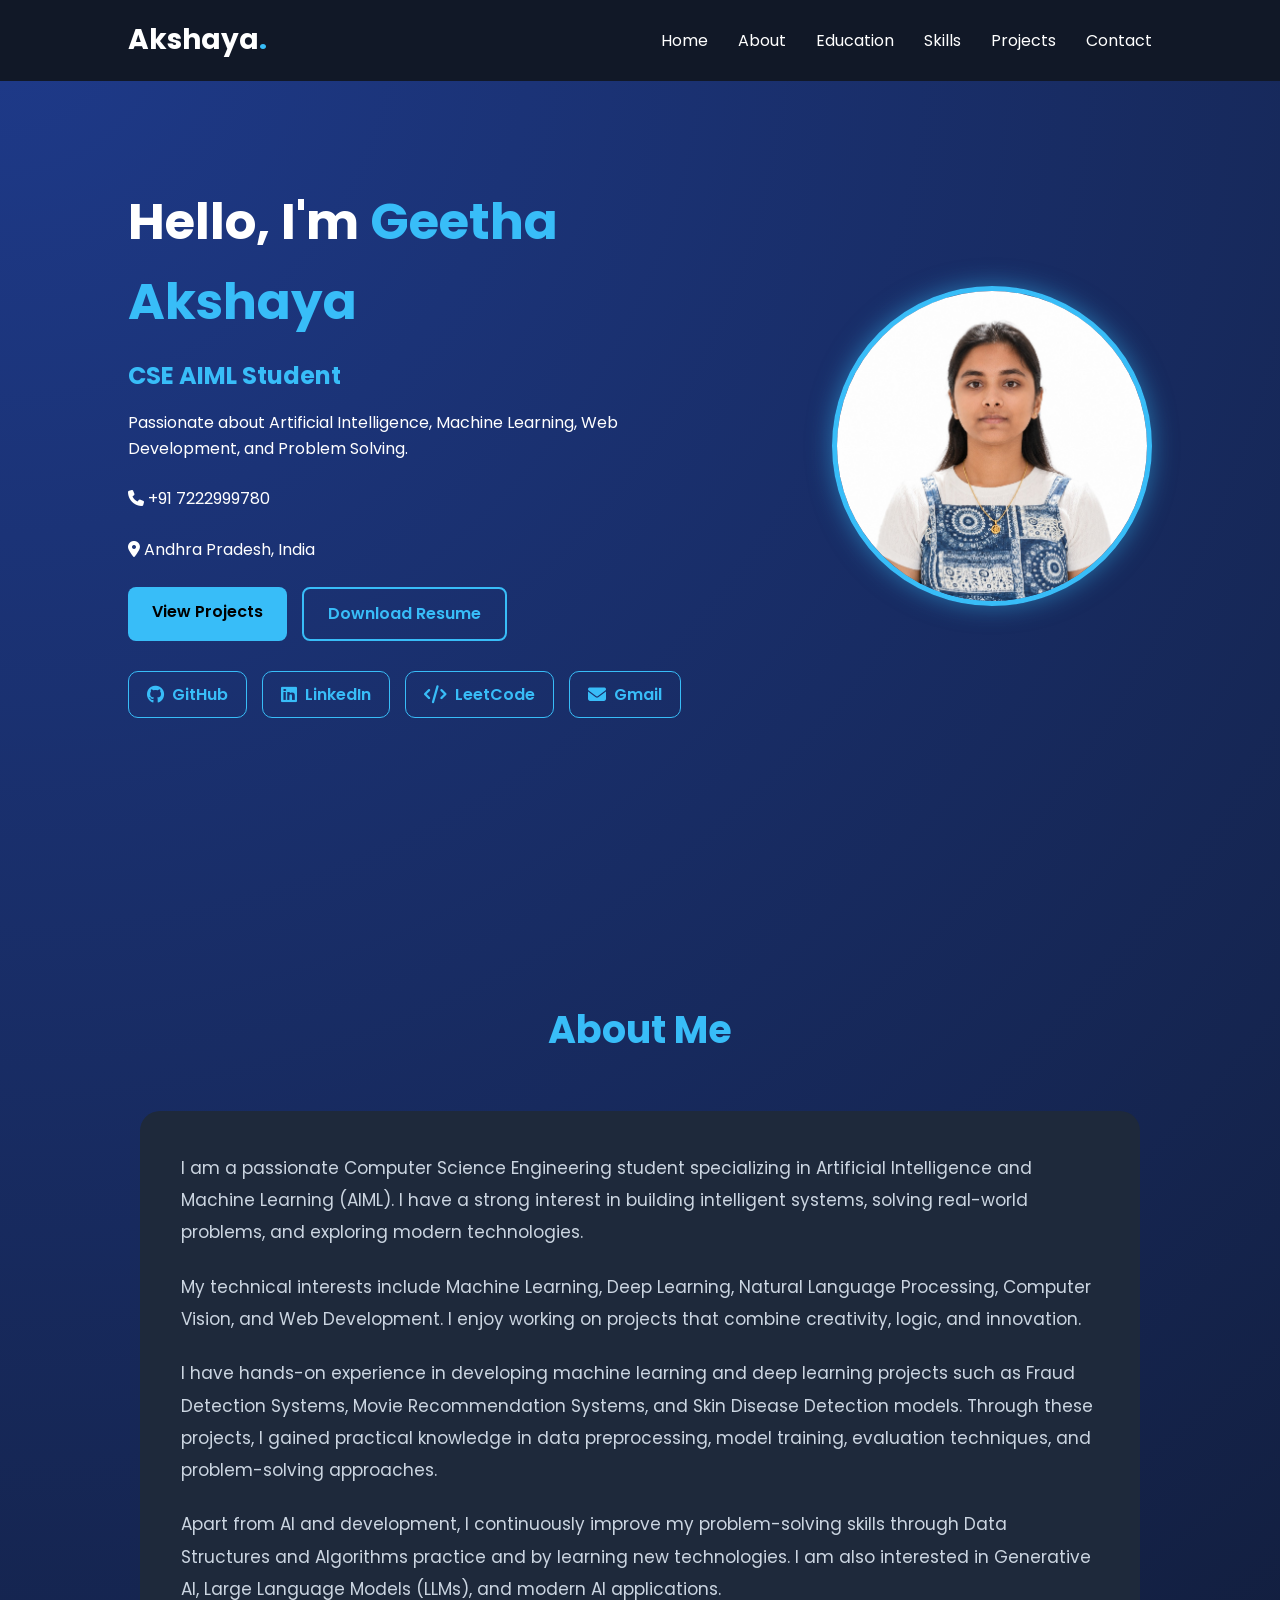
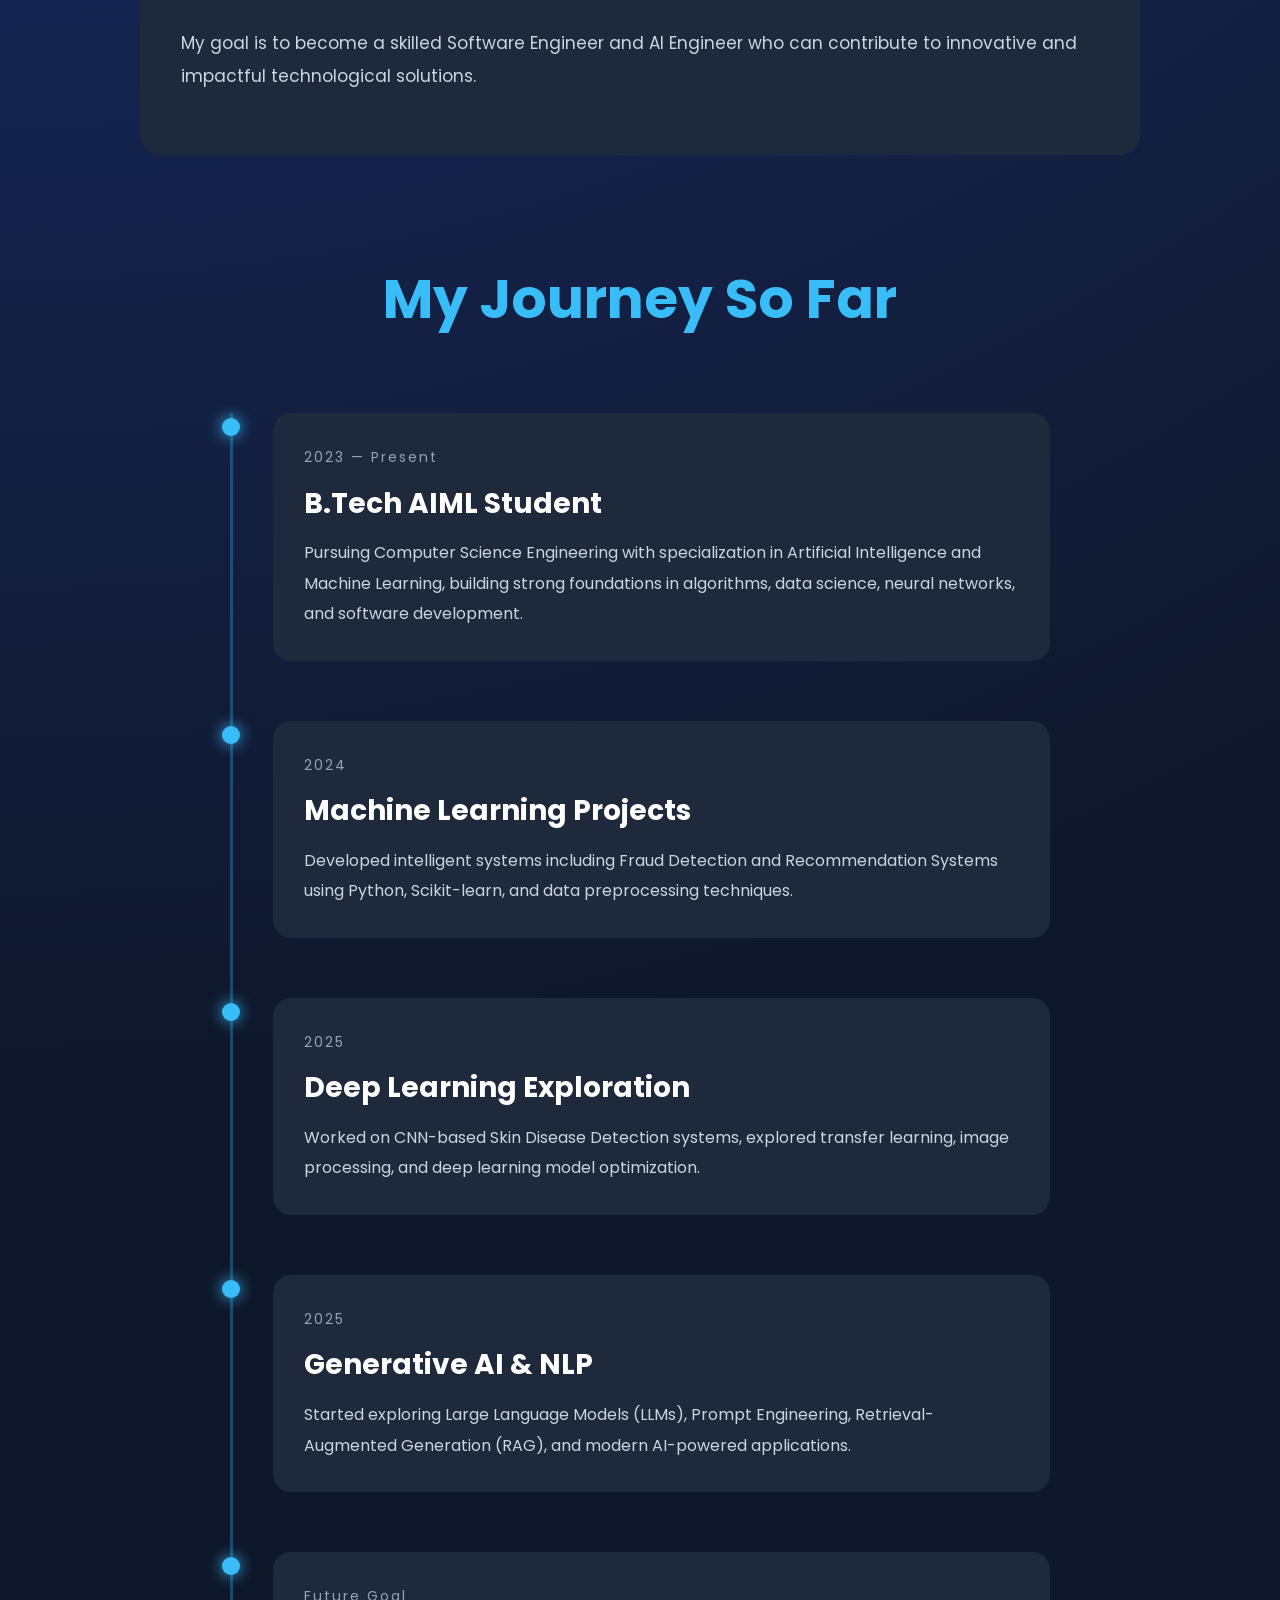
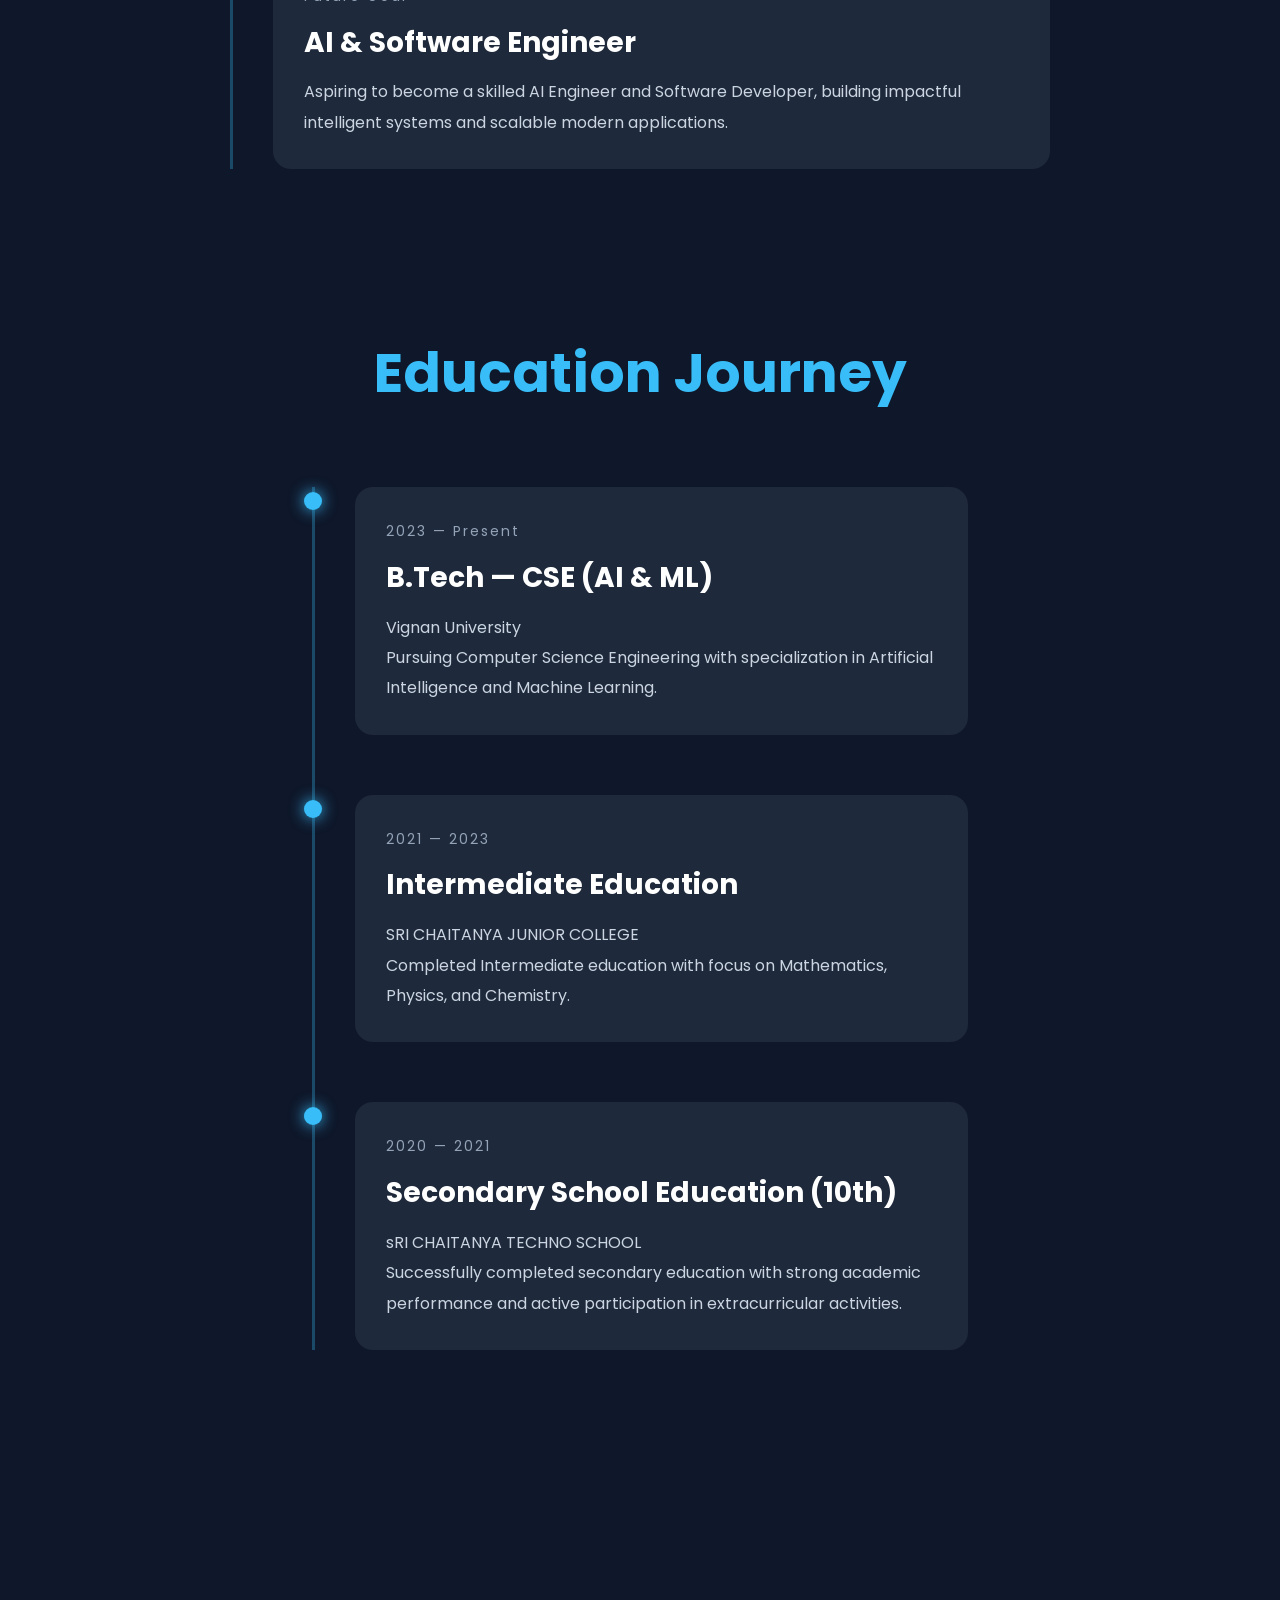
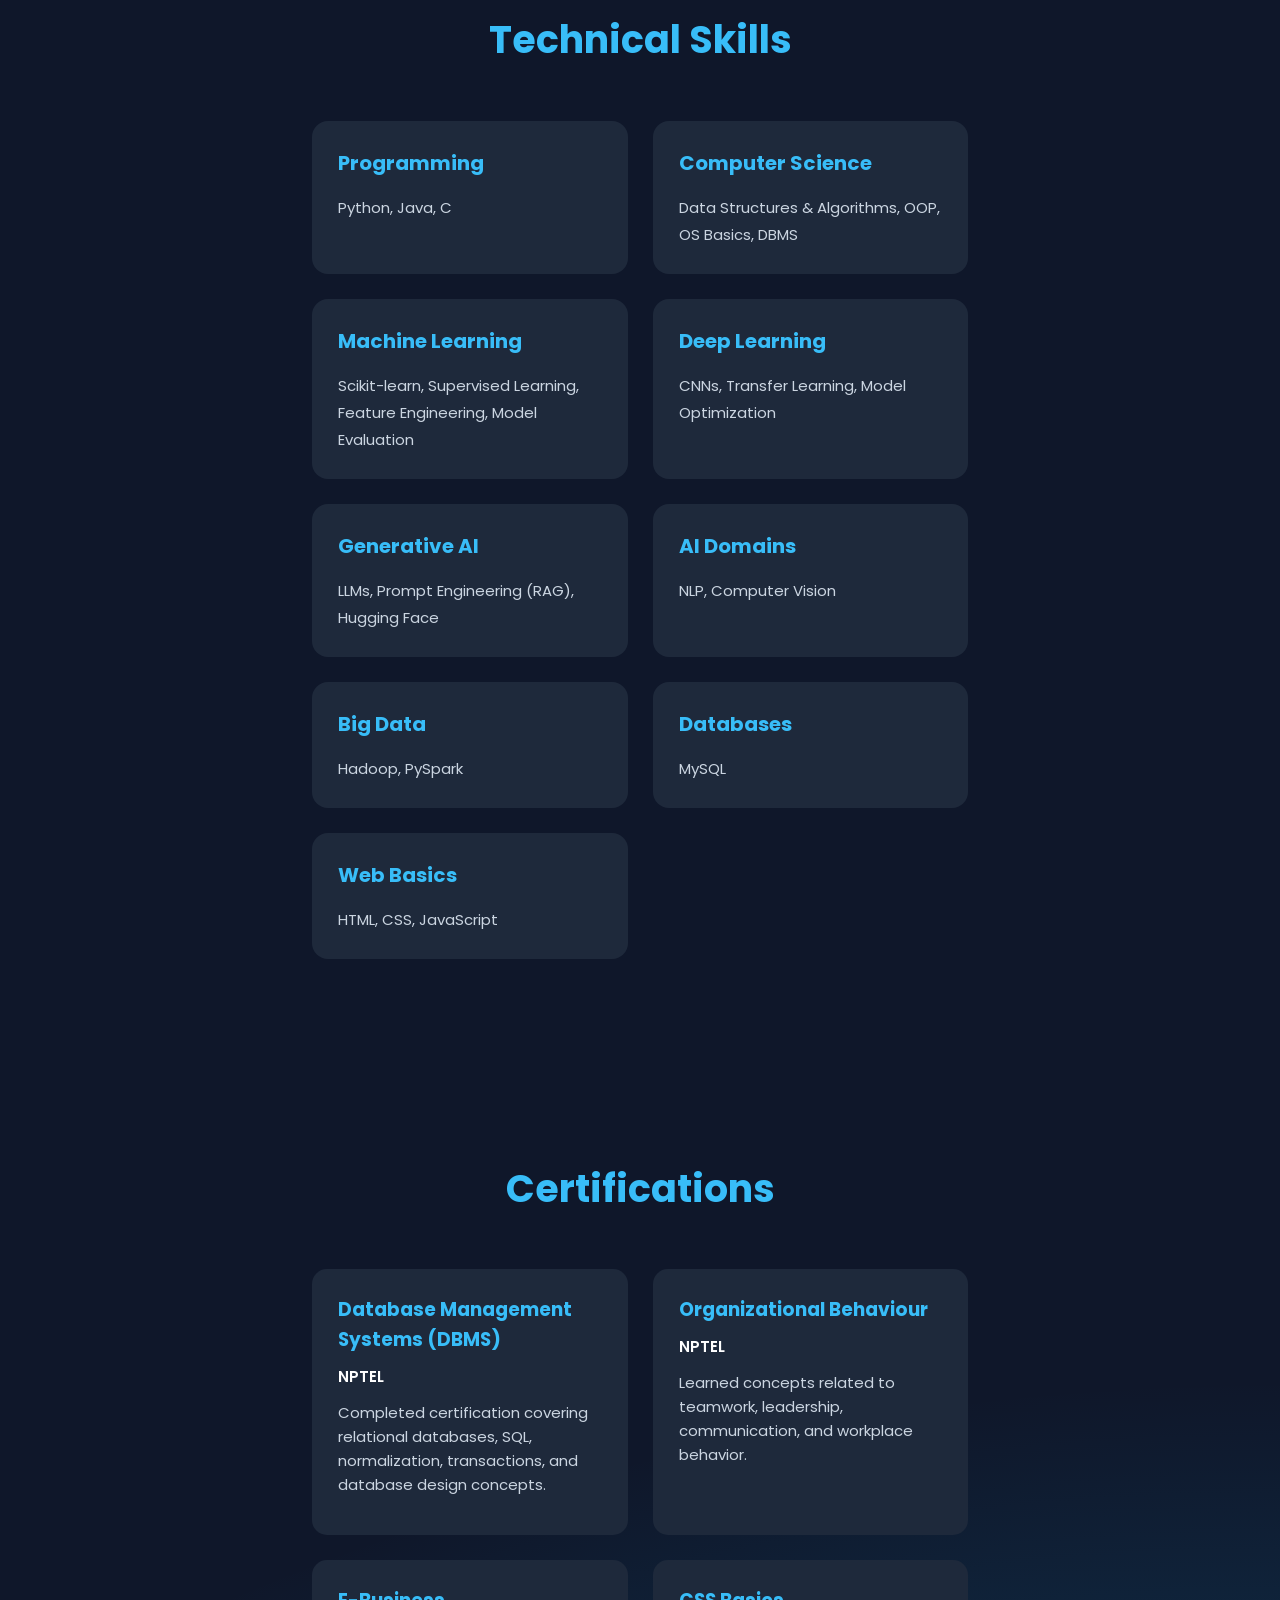
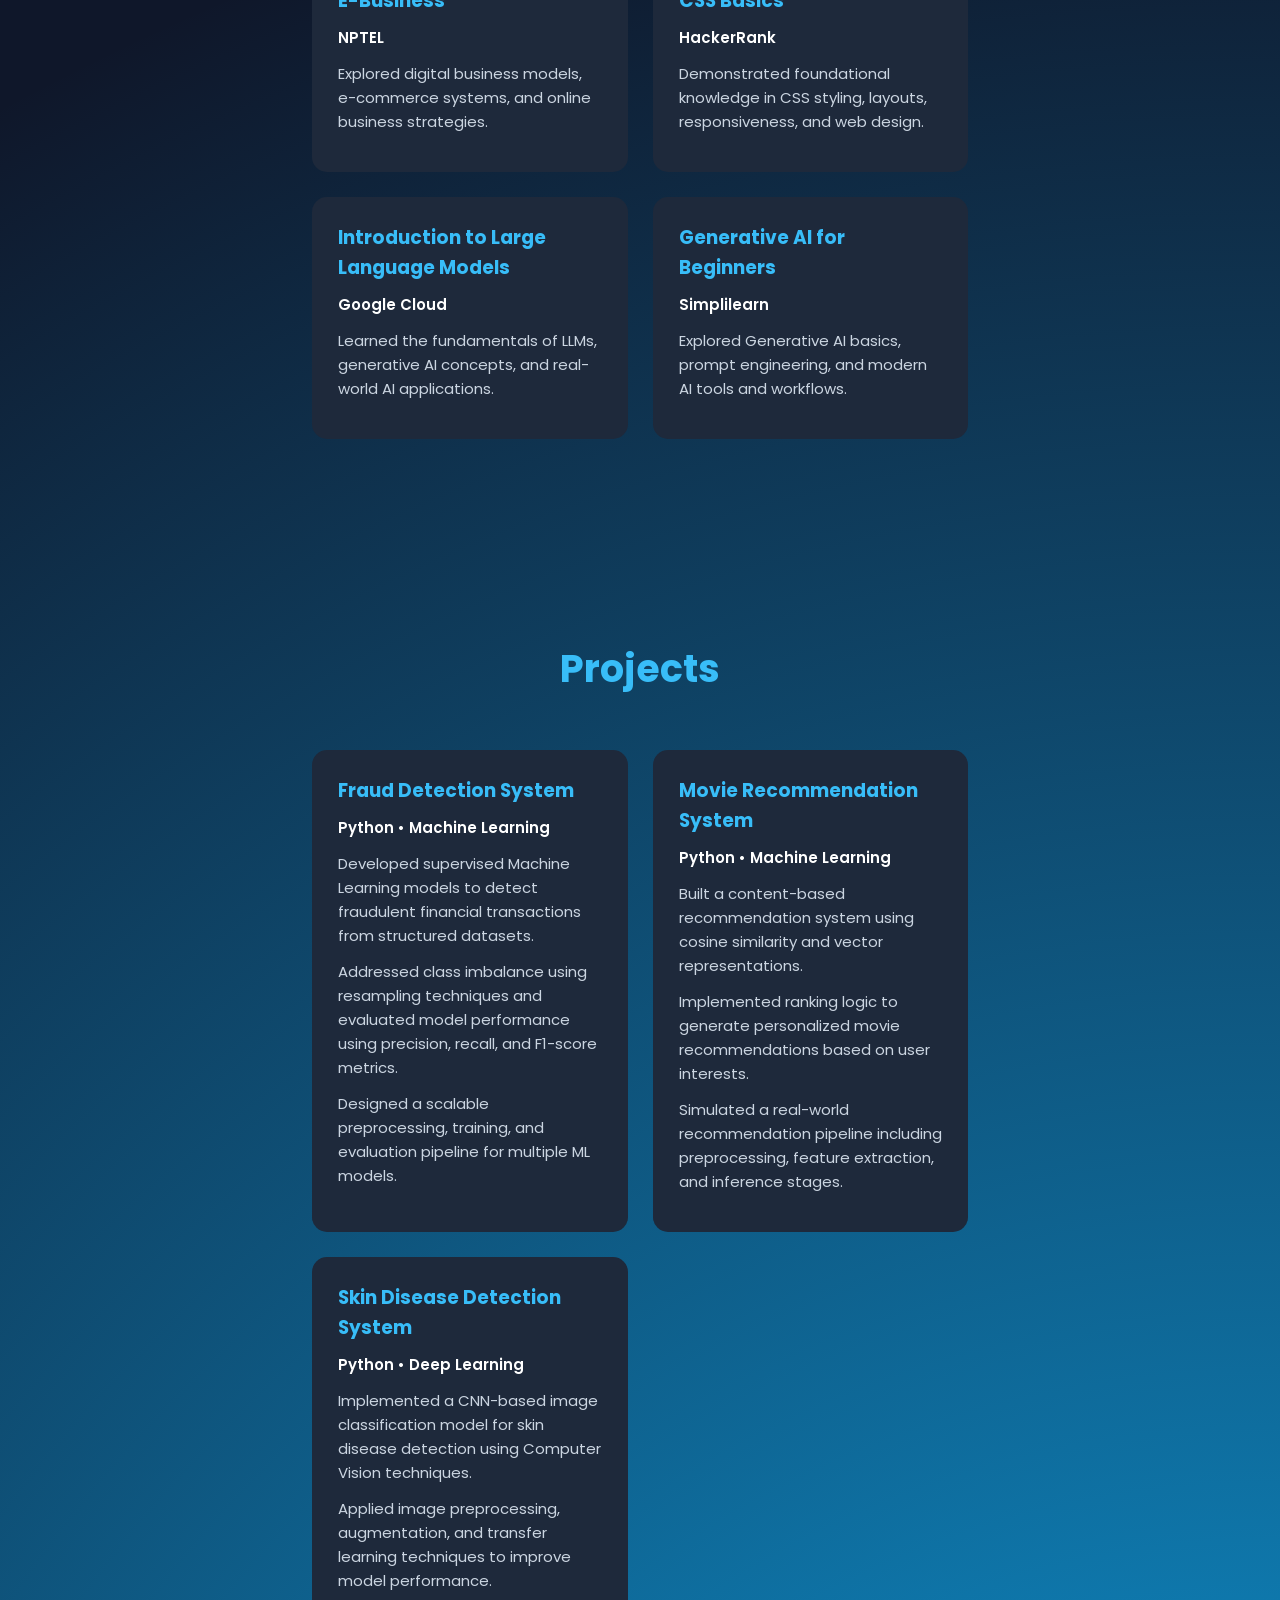
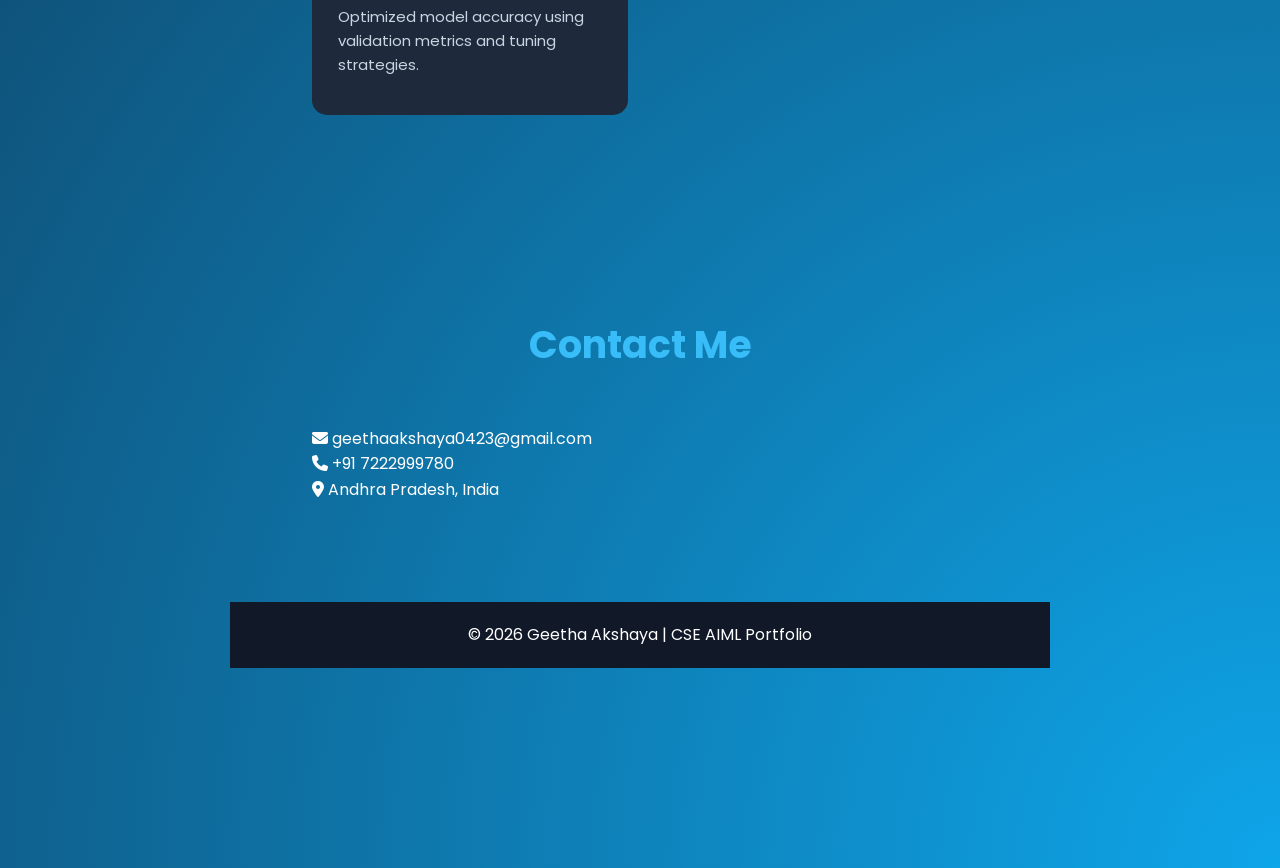
<file: index.html>
<!DOCTYPE html>
<html lang="en">

<head>
  <meta charset="UTF-8" />
  <meta name="viewport" content="width=device-width, initial-scale=1.0" />

  <title>Geetha Akshaya | Portfolio</title>

  <!-- CSS File -->
  <link rel="stylesheet" href="style.css">

  <!-- Font Awesome -->
  <link rel="stylesheet"
    href="https://cdnjs.cloudflare.com/ajax/libs/font-awesome/6.5.1/css/all.min.css" />

  <!-- Google Fonts -->
  <link
    href="https://fonts.googleapis.com/css2?family=Poppins:wght@300;400;500;600;700&display=swap"
    rel="stylesheet">
</head>

<body>

  <!-- Navbar -->
  <header>
    <nav class="navbar">

      <h2 class="logo">
        Akshaya<span>.</span>
      </h2>

      <ul class="nav-links">

        <li><a href="#home">Home</a></li>

        <li><a href="#about">About</a></li>

        <li><a href="#education">Education</a></li>

        <li><a href="#skills">Skills</a></li>

        <li><a href="#projects">Projects</a></li>

        <li><a href="#contact">Contact</a></li>

      </ul>

      <div class="menu-btn" id="menu-btn">
        ☰
      </div>

    </nav>
  </header>

  <!-- Hero Section -->
  <section class="hero" id="home">

    <div class="hero-text">

      <h1>
        Hello, I'm <span>Geetha Akshaya</span>
      </h1>

      <h2>
        <span id="typing"></span>
      </h2>

      <p>
        Passionate about Artificial Intelligence,
        Machine Learning, Web Development,
        and Problem Solving.
      </p>
<div class="contact-info">

  <p>
    <i class="fa-solid fa-phone"></i>
    +91 7222999780
  </p>

  <p>
    <i class="fa-solid fa-location-dot"></i>
    Andhra Pradesh, India
  </p>

</div>
      <div class="hero-buttons">

        <a href="#projects" class="btn">
          View Projects
        </a>

        <a href="geethares.pdf" download class="btn btn-outline">
          Download Resume
        </a>

      </div>

      <!-- Social Links -->
      <div class="social-links">

        <a href="https://github.com/geethaa23" target="_blank">
          <i class="fa-brands fa-github"></i> GitHub
        </a>

        <a href="https://linkedin.com/in/geetha-akshaya2304" target="_blank">
          <i class="fa-brands fa-linkedin"></i> LinkedIn
        </a>

        <a href="https://leetcode.com/geethaakshaya" target="_blank">
          <i class="fa-solid fa-code"></i> LeetCode
        </a>

        <a href="mailto:geethaakshaya0423@gmail.com">
          <i class="fa-solid fa-envelope"></i> Gmail
        </a>

      </div>

    </div>

    <!-- Profile Image -->
    <div class="hero-image">

      <img src="photo.jpg" alt="Profile Image">

    </div>

  </section>

<!-- About -->
<section class="about" id="about">

  <h2 class="section-title">About Me</h2>

  <div class="about-container">

    <div class="about-card">

      <p>
        I am a passionate Computer Science Engineering student
        specializing in Artificial Intelligence and Machine Learning (AIML).
        I have a strong interest in building intelligent systems,
        solving real-world problems, and exploring modern technologies.
      </p>

      <p>
        My technical interests include Machine Learning,
        Deep Learning, Natural Language Processing,
        Computer Vision, and Web Development.
        I enjoy working on projects that combine
        creativity, logic, and innovation.
      </p>

      <p>
        I have hands-on experience in developing machine learning
        and deep learning projects such as Fraud Detection Systems,
        Movie Recommendation Systems, and Skin Disease Detection models.
        Through these projects, I gained practical knowledge in
        data preprocessing, model training, evaluation techniques,
        and problem-solving approaches.
      </p>

      <p>
        Apart from AI and development, I continuously improve
        my problem-solving skills through Data Structures
        and Algorithms practice and by learning new technologies.
        I am also interested in Generative AI,
        Large Language Models (LLMs),
        and modern AI applications.
      </p>

      <p>
        My goal is to become a skilled Software Engineer
        and AI Engineer who can contribute to innovative
        and impactful technological solutions.
      </p>

    </div>

  </div>

<!-- Journey Timeline Section -->

<section class="journey" id="journey">

  <h2 class="journey-main-title">
    My Journey So Far
  </h2>

  <div class="timeline">

    <!-- Item 1 -->

    <div class="timeline-item">

      <div class="timeline-dot"></div>

      <div class="timeline-content">

        <span>2023 — Present</span>

        <h3>B.Tech AIML Student</h3>

        <p>
          Pursuing Computer Science Engineering with specialization
          in Artificial Intelligence and Machine Learning,
          building strong foundations in algorithms,
          data science, neural networks,
          and software development.
        </p>

      </div>

    </div>

    <!-- Item 2 -->

    <div class="timeline-item">

      <div class="timeline-dot"></div>

      <div class="timeline-content">

        <span>2024</span>

        <h3>Machine Learning Projects</h3>

        <p>
          Developed intelligent systems including Fraud Detection
          and Recommendation Systems using Python,
          Scikit-learn, and data preprocessing techniques.
        </p>

      </div>

    </div>

    <!-- Item 3 -->

    <div class="timeline-item">

      <div class="timeline-dot"></div>

      <div class="timeline-content">

        <span>2025</span>

        <h3>Deep Learning Exploration</h3>

        <p>
          Worked on CNN-based Skin Disease Detection systems,
          explored transfer learning,
          image processing,
          and deep learning model optimization.
        </p>

      </div>

    </div>

    <!-- Item 4 -->

    <div class="timeline-item">

      <div class="timeline-dot"></div>

      <div class="timeline-content">

        <span>2025</span>

        <h3>Generative AI & NLP</h3>

        <p>
          Started exploring Large Language Models (LLMs),
          Prompt Engineering,
          Retrieval-Augmented Generation (RAG),
          and modern AI-powered applications.
        </p>

      </div>

    </div>

    <!-- Item 5 -->

    <div class="timeline-item">

      <div class="timeline-dot"></div>

      <div class="timeline-content">

        <span>Future Goal</span>

        <h3>AI & Software Engineer</h3>

        <p>
          Aspiring to become a skilled AI Engineer and Software Developer,
          building impactful intelligent systems
          and scalable modern applications.
        </p>

      </div>

    </div>

  </div>

<!-- Education Timeline -->

<section class="journey" id="education">

  <h2 class="journey-main-title">
    Education Journey
  </h2>

  <div class="timeline">

    <!-- BTech -->

    <div class="timeline-item">

      <div class="timeline-dot"></div>

      <div class="timeline-content">

        <span>2023 — Present</span>

        <h3>B.Tech — CSE (AI & ML)</h3>

        <p>
          Vignan University
        </p>

        <p>
          Pursuing Computer Science Engineering
          with specialization in Artificial Intelligence
          and Machine Learning.
        </p>

      </div>

    </div>

    <!-- Intermediate -->

    <div class="timeline-item">

      <div class="timeline-dot"></div>

      <div class="timeline-content">

        <span>2021 — 2023</span>

        <h3>Intermediate Education</h3>

        <p>
          SRI CHAITANYA JUNIOR COLLEGE
        </p>

        <p>
          Completed Intermediate education
          with focus on Mathematics, Physics,
          and Chemistry.
        </p>

      </div>

    </div>

    <!-- 10th -->

    <div class="timeline-item">

      <div class="timeline-dot"></div>

      <div class="timeline-content">

        <span>2020 — 2021</span>

        <h3>Secondary School Education (10th)</h3>

        <p>
          sRI CHAITANYA TECHNO SCHOOL
        </p>

        <p>
          Successfully completed secondary education
          with strong academic performance
        and active participation in extracurricular activities.
        </p>

      </div>

    </div>

  </div>

</section>
  <!-- Skills -->
  <section class="skills" id="skills">

    <h2 class="section-title">Technical Skills</h2>

    <div class="skills-container">

      <div class="skill-category">
        <h3>Programming</h3>
        <p>Python, Java, C</p>
      </div>

      <div class="skill-category">
        <h3>Computer Science</h3>
        <p>
          Data Structures & Algorithms,
          OOP, OS Basics, DBMS
        </p>
      </div>

      <div class="skill-category">
        <h3>Machine Learning</h3>
        <p>
          Scikit-learn, Supervised Learning,
          Feature Engineering, Model Evaluation
        </p>
      </div>

      <div class="skill-category">
        <h3>Deep Learning</h3>
        <p>
          CNNs, Transfer Learning,
          Model Optimization
        </p>
      </div>

      <div class="skill-category">
        <h3>Generative AI</h3>
        <p>
          LLMs, Prompt Engineering (RAG),
          Hugging Face
        </p>
      </div>

      <div class="skill-category">
        <h3>AI Domains</h3>
        <p>
          NLP, Computer Vision
        </p>
      </div>

      <div class="skill-category">
        <h3>Big Data</h3>
        <p>Hadoop, PySpark</p>
      </div>

      <div class="skill-category">
        <h3>Databases</h3>
        <p>MySQL</p>
      </div>

      <div class="skill-category">
        <h3>Web Basics</h3>
        <p>HTML, CSS, JavaScript</p>
      </div>

    </div>

  </section>

  <!-- Certifications -->

<section class="certifications" id="certifications">

  <h2 class="section-title">
    Certifications
  </h2>

  <div class="projects-container">

    <!-- Certification 1 -->

    <div class="project-card">

      <h3>Database Management Systems (DBMS)</h3>

      <p class="project-tech">
        NPTEL
      </p>

      <p>
        Completed certification covering relational databases,
        SQL, normalization, transactions,
        and database design concepts.
      </p>

    </div>

    <!-- Certification 2 -->

    <div class="project-card">

      <h3>Organizational Behaviour</h3>

      <p class="project-tech">
        NPTEL
      </p>

      <p>
        Learned concepts related to teamwork,
        leadership, communication,
        and workplace behavior.
      </p>

    </div>

    <!-- Certification 3 -->

    <div class="project-card">

      <h3>E-Business</h3>

      <p class="project-tech">
        NPTEL
      </p>

      <p>
        Explored digital business models,
        e-commerce systems,
        and online business strategies.
      </p>

    </div>

    <!-- Certification 4 -->

    <div class="project-card">

      <h3>CSS Basics</h3>

      <p class="project-tech">
        HackerRank
      </p>

      <p>
        Demonstrated foundational knowledge
        in CSS styling, layouts,
        responsiveness, and web design.
      </p>

    </div>

    <!-- Certification 5 -->

    <div class="project-card">

      <h3>Introduction to Large Language Models</h3>

      <p class="project-tech">
        Google Cloud
      </p>

      <p>
        Learned the fundamentals of LLMs,
        generative AI concepts,
        and real-world AI applications.
      </p>

    </div>

    <!-- Certification 6 -->

    <div class="project-card">

      <h3>Generative AI for Beginners</h3>

      <p class="project-tech">
        Simplilearn
      </p>

      <p>
        Explored Generative AI basics,
        prompt engineering,
        and modern AI tools and workflows.
      </p>

    </div>

  </div>

</section>

<!-- Projects -->

<section class="projects" id="projects">

  <h2 class="section-title">
    Projects
  </h2>

  <div class="projects-container">

    <!-- Project 1 -->

    <div class="project-card">

      <h3>Fraud Detection System</h3>

      <p class="project-tech">
        Python • Machine Learning
      </p>

      <p>
        Developed supervised Machine Learning models
        to detect fraudulent financial transactions
        from structured datasets.
      </p>

      <p>
        Addressed class imbalance using resampling techniques
        and evaluated model performance using
        precision, recall, and F1-score metrics.
      </p>

      <p>
        Designed a scalable preprocessing,
        training, and evaluation pipeline
        for multiple ML models.
      </p>

    </div>

    <!-- Project 2 -->

    <div class="project-card">

      <h3>Movie Recommendation System</h3>

      <p class="project-tech">
        Python • Machine Learning
      </p>

      <p>
        Built a content-based recommendation system
        using cosine similarity
        and vector representations.
      </p>

      <p>
        Implemented ranking logic
        to generate personalized movie recommendations
        based on user interests.
      </p>

      <p>
        Simulated a real-world recommendation pipeline
        including preprocessing,
        feature extraction,
        and inference stages.
      </p>

    </div>

    <!-- Project 3 -->

    <div class="project-card">

      <h3>Skin Disease Detection System</h3>

      <p class="project-tech">
        Python • Deep Learning
      </p>

      <p>
        Implemented a CNN-based image classification model
        for skin disease detection
        using Computer Vision techniques.
      </p>

      <p>
        Applied image preprocessing,
        augmentation,
        and transfer learning techniques
        to improve model performance.
      </p>

      <p>
        Optimized model accuracy
        using validation metrics
        and tuning strategies.
      </p>

    </div>

  </div>

</section>
 <!-- Contact -->

<section class="contact" id="contact">

  <h2 class="section-title">
    Contact Me
  </h2>

  <div class="contact-container">

    <div class="contact-card">

      <p>
        <i class="fa-solid fa-envelope"></i>
        geethaakshaya0423@gmail.com
      </p>

      <p>
        <i class="fa-solid fa-phone"></i>
        +91 7222999780
      </p>

      <p>
        <i class="fa-solid fa-location-dot"></i>
        Andhra Pradesh, India
      </p>

    </div>

  </div>

</section>
  <!-- Footer -->
  <footer>

    <p>
      © 2026 Geetha Akshaya | CSE AIML Portfolio
    </p>

  </footer>

  <!-- JS File -->
  <script src="script.js"></script>

</body>

</html>
</file>
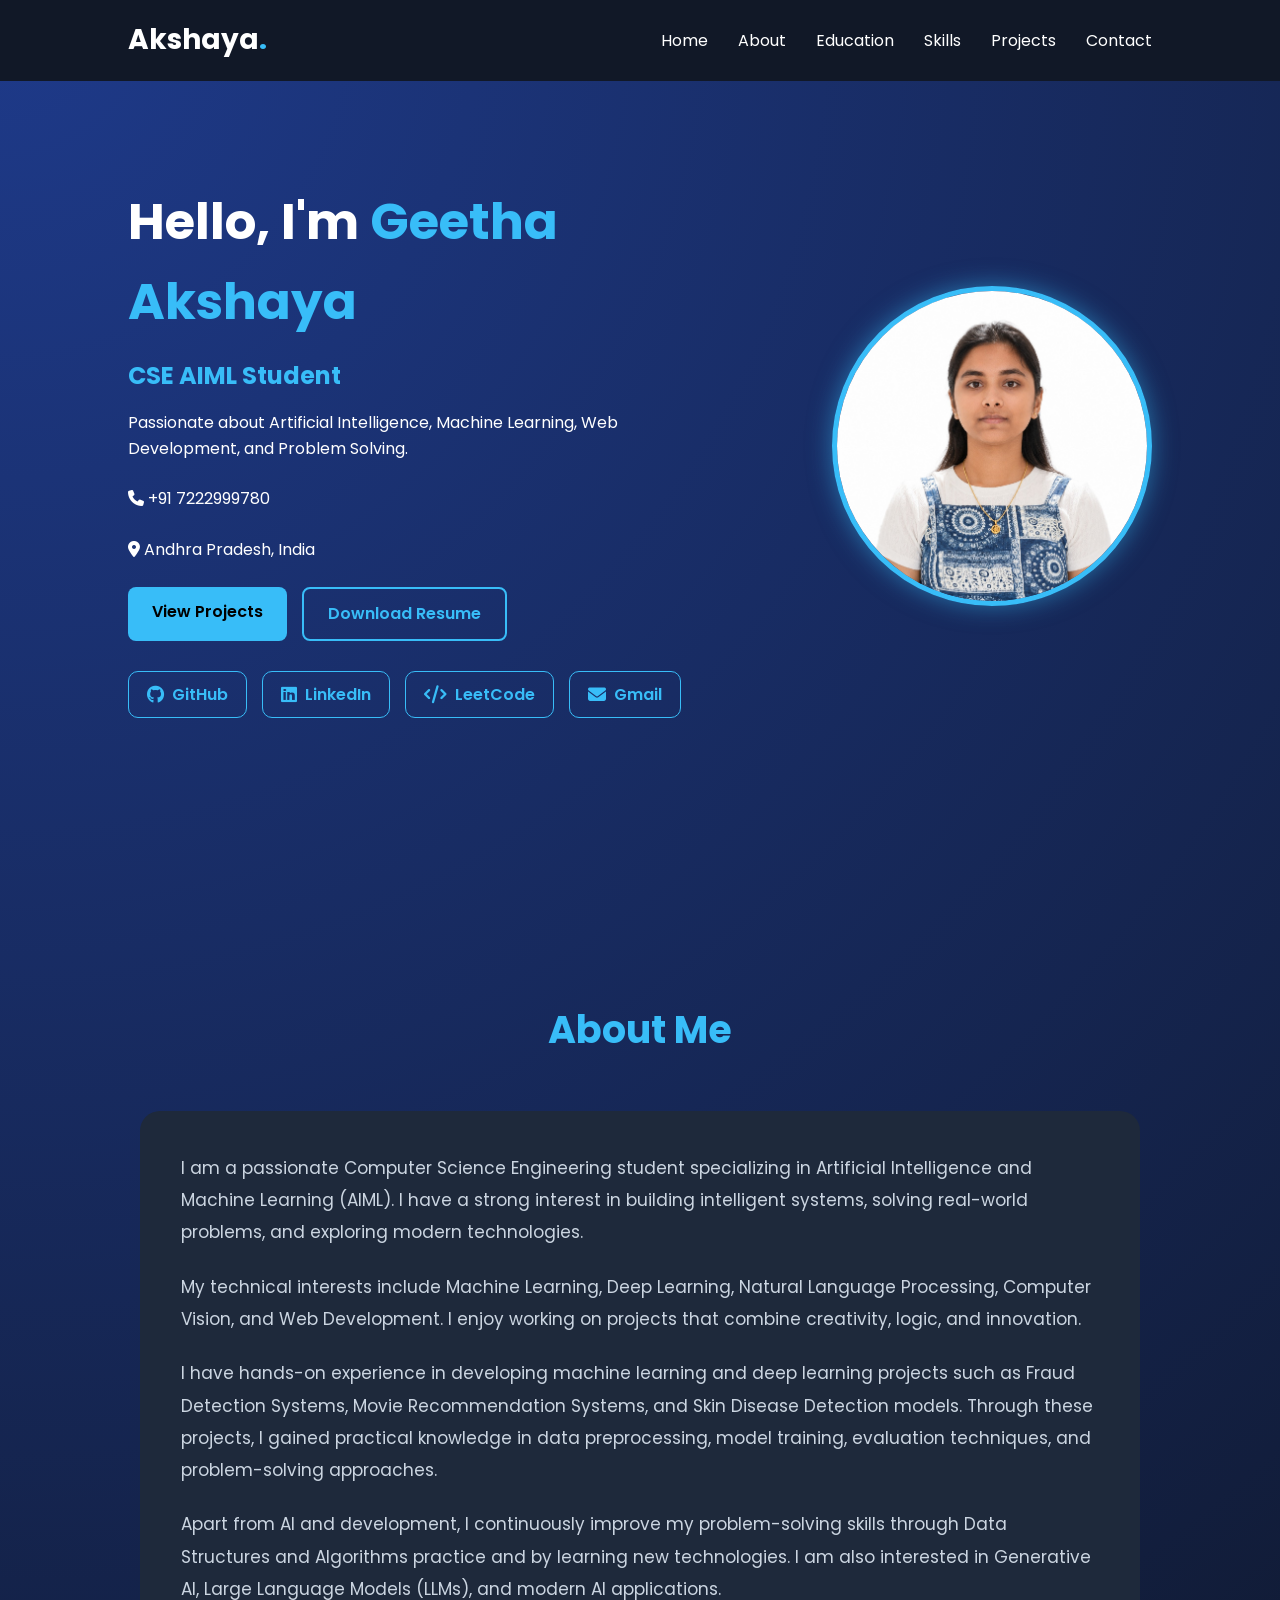
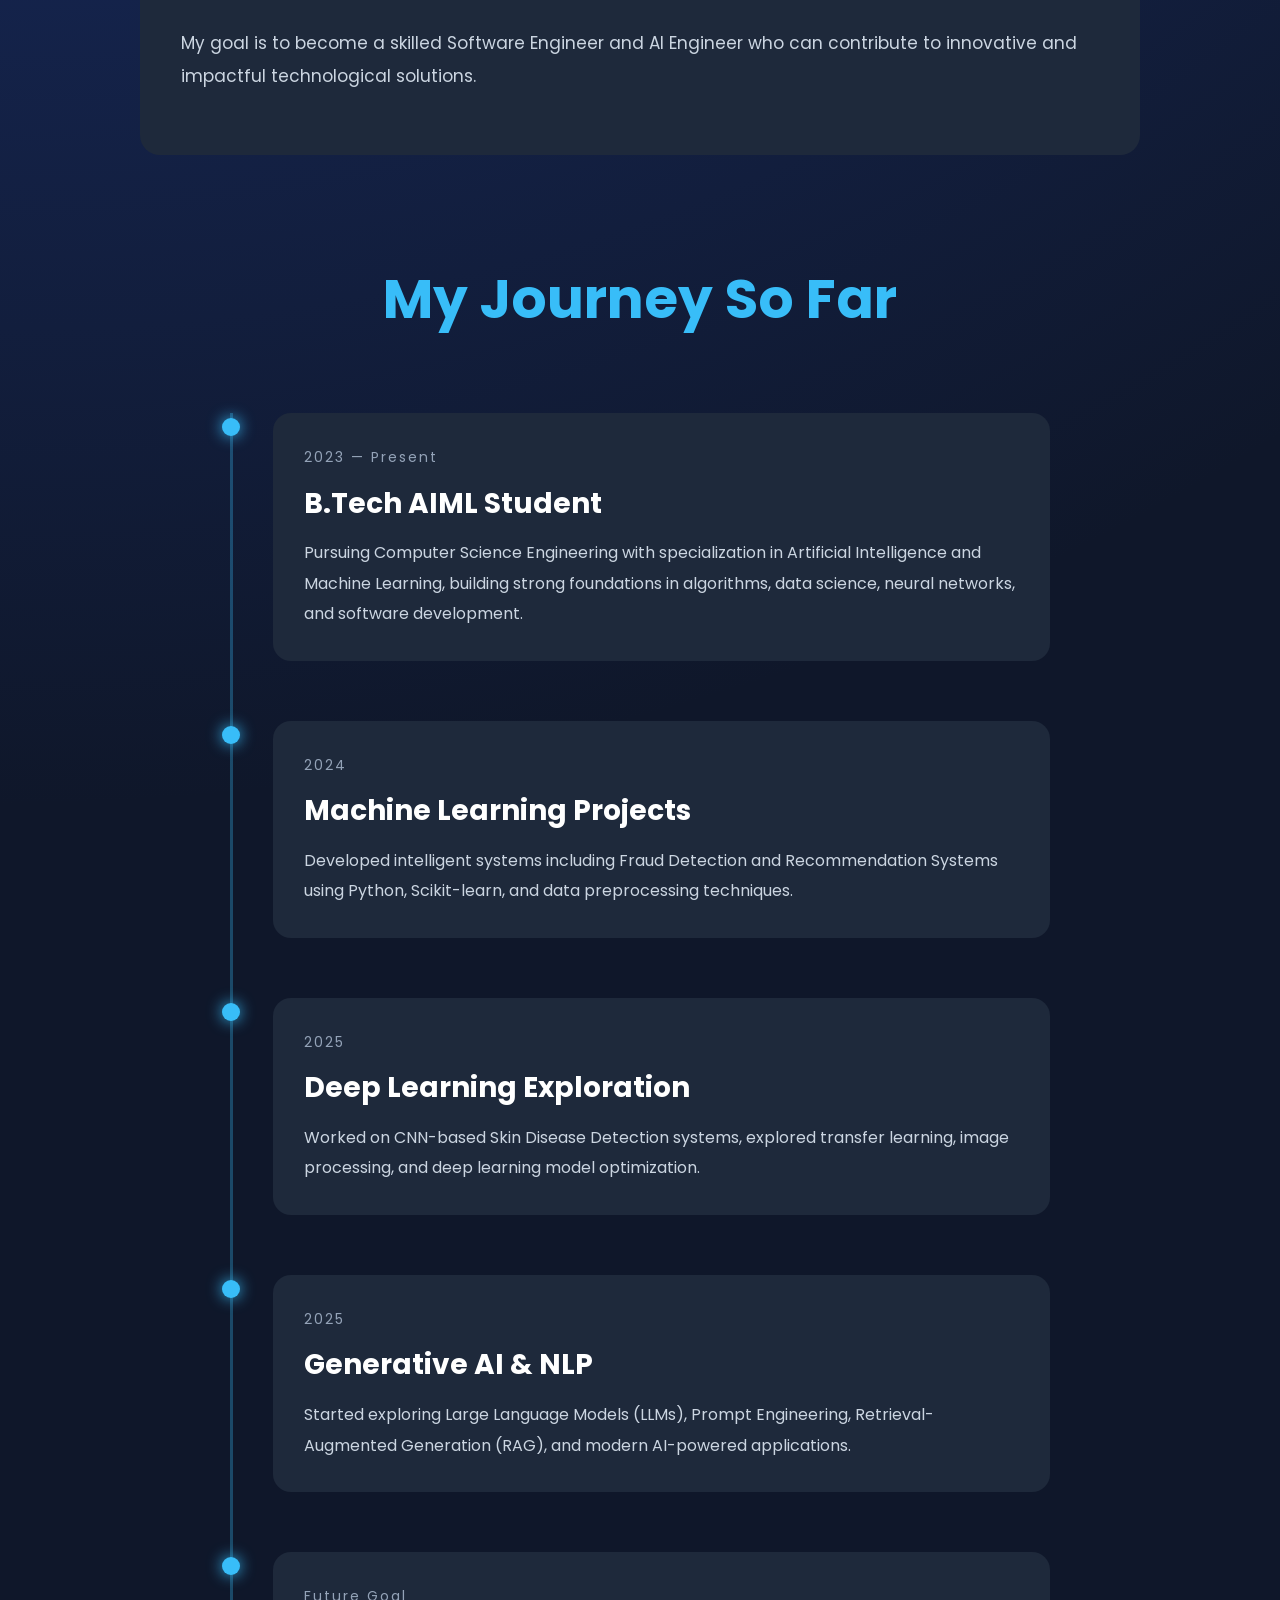
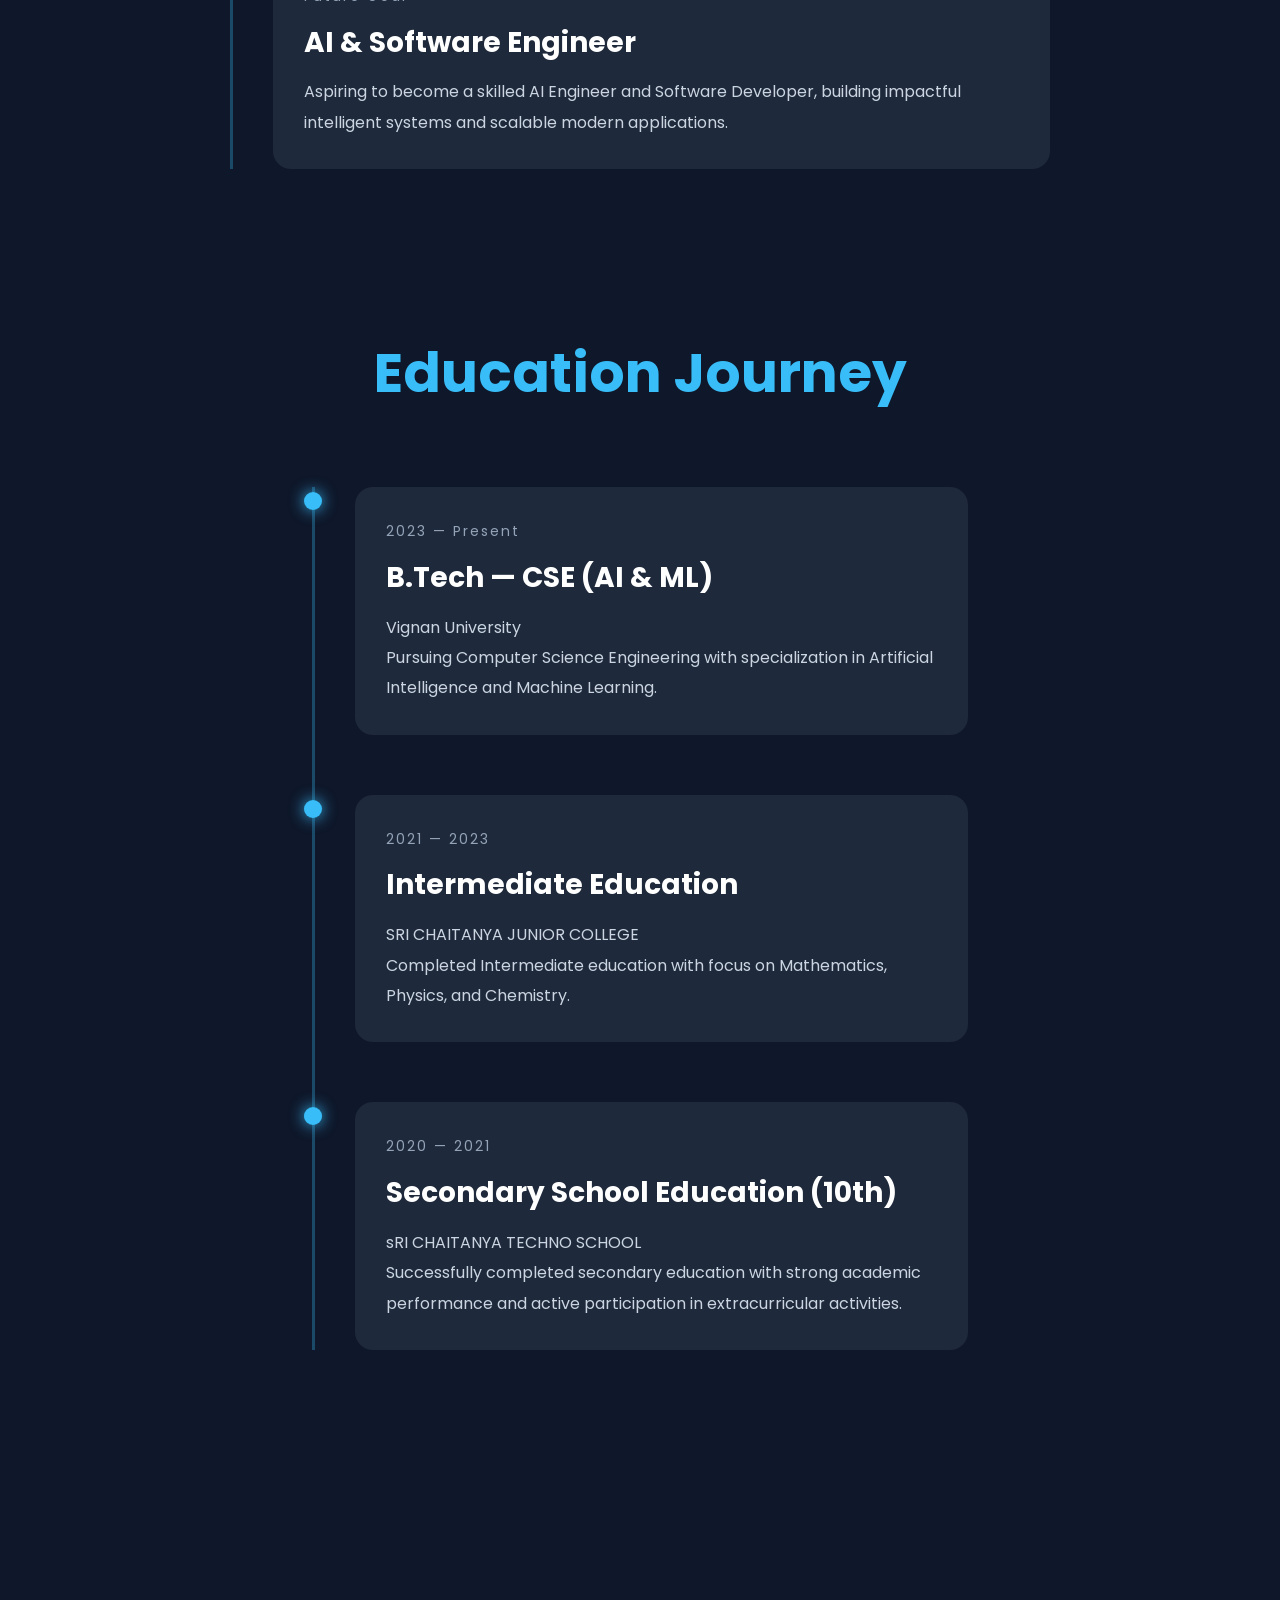
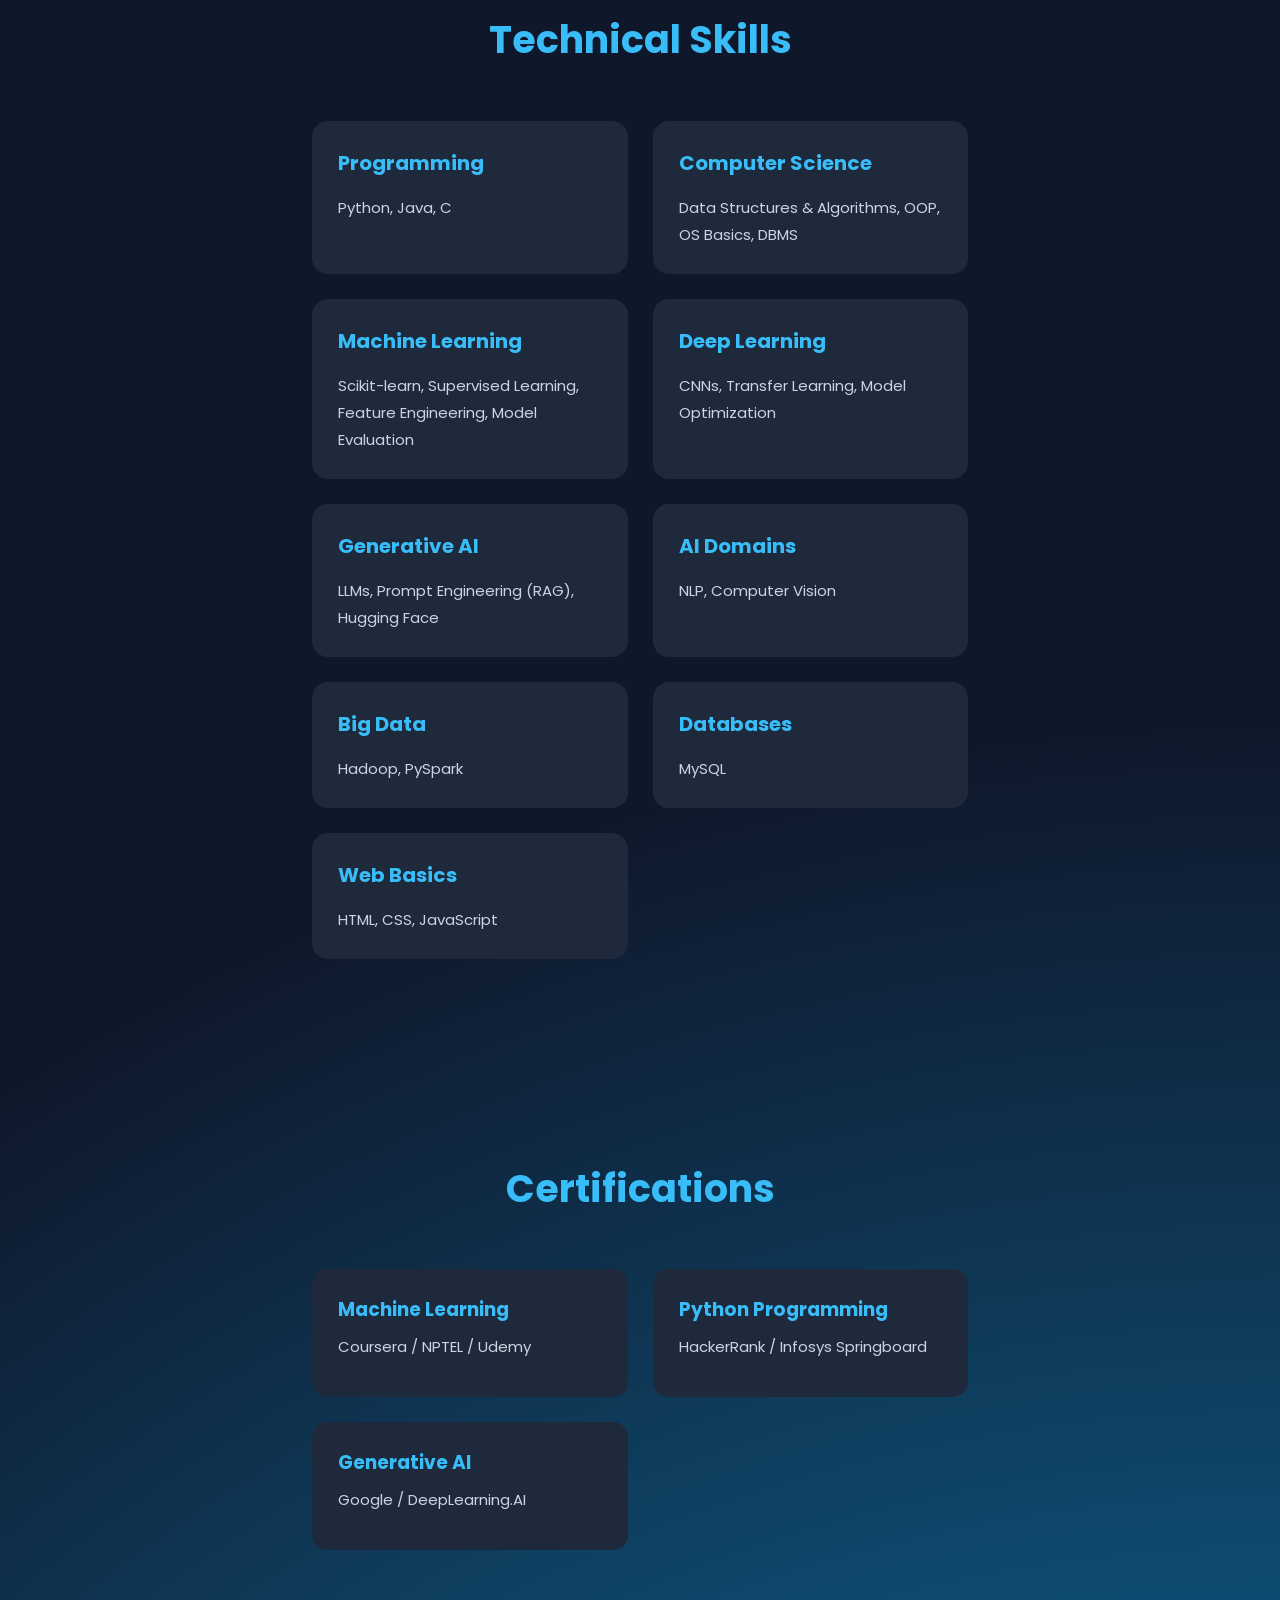
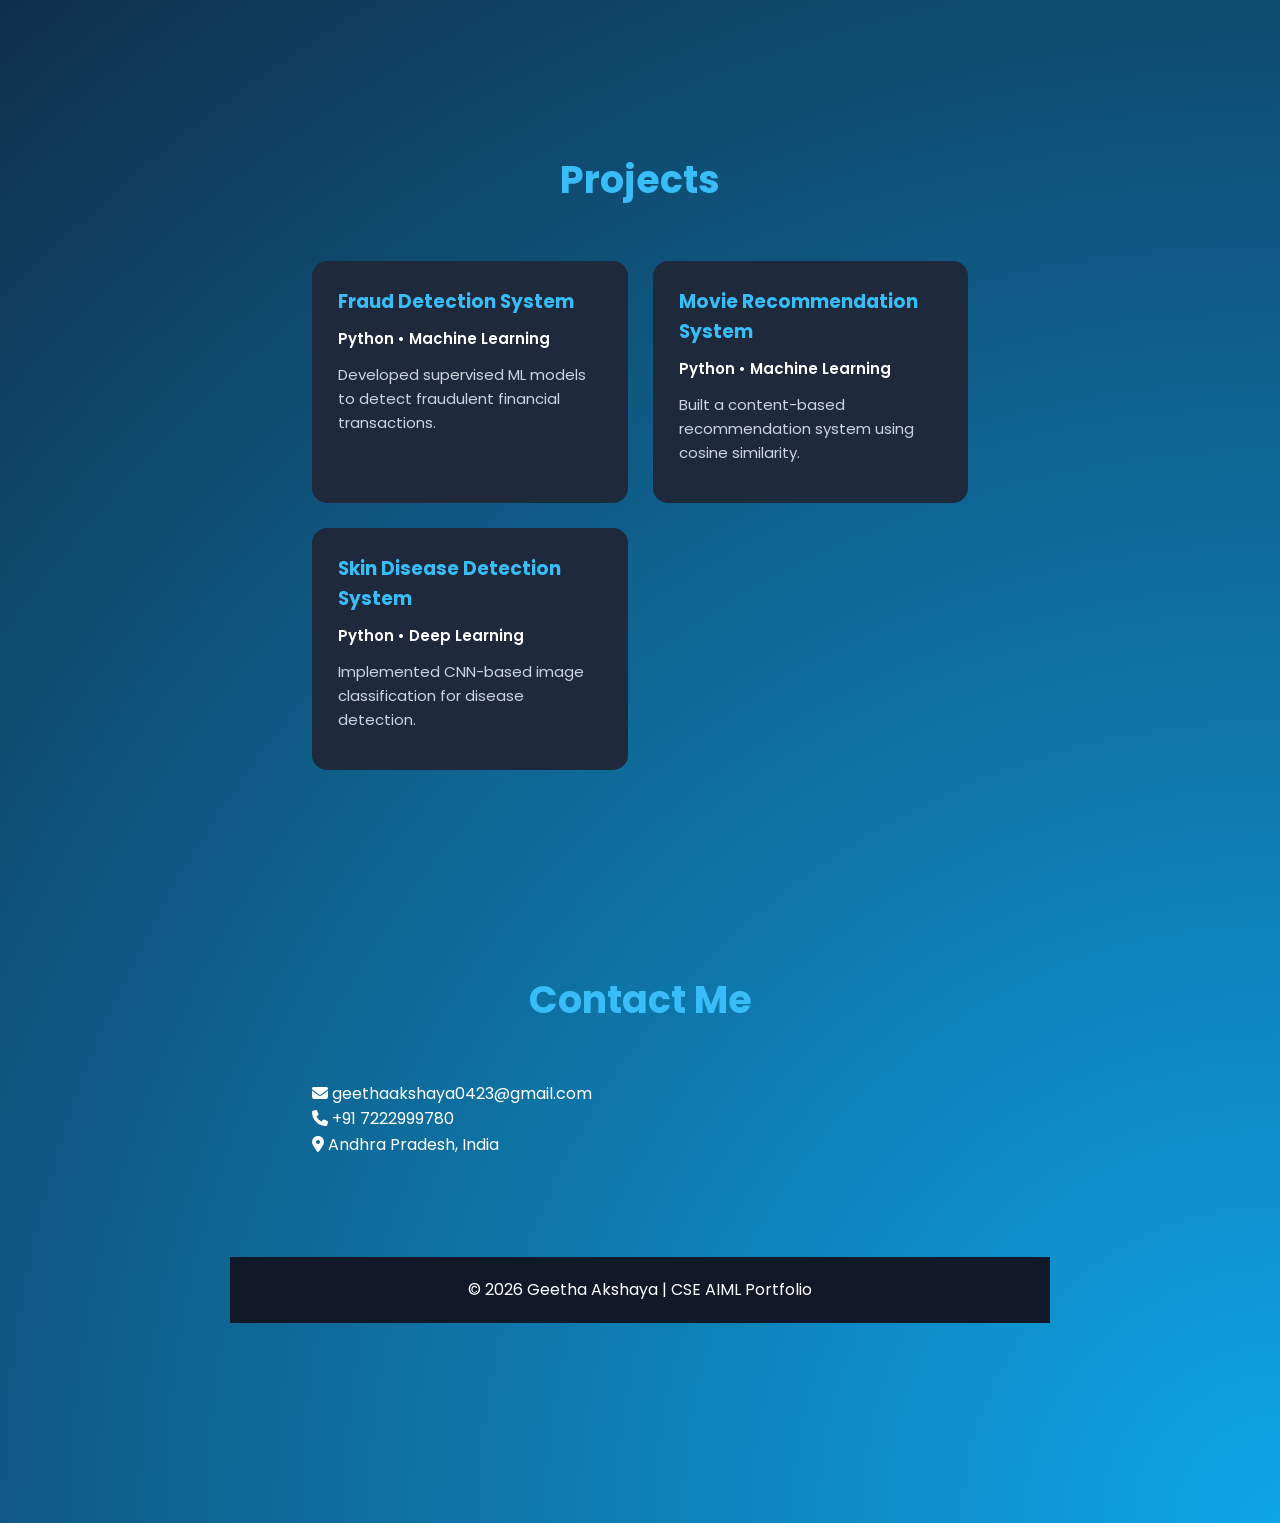
<file: ind.html>
<!DOCTYPE html>
<html lang="en">

<head>
  <meta charset="UTF-8" />
  <meta name="viewport" content="width=device-width, initial-scale=1.0" />

  <title>Geetha Akshaya | Portfolio</title>

  <!-- CSS File -->
  <link rel="stylesheet" href="style.css">

  <!-- Font Awesome -->
  <link rel="stylesheet"
    href="https://cdnjs.cloudflare.com/ajax/libs/font-awesome/6.5.1/css/all.min.css" />

  <!-- Google Fonts -->
  <link
    href="https://fonts.googleapis.com/css2?family=Poppins:wght@300;400;500;600;700&display=swap"
    rel="stylesheet">
</head>

<body>

  <!-- Navbar -->
  <header>
    <nav class="navbar">

      <h2 class="logo">
        Akshaya<span>.</span>
      </h2>

      <ul class="nav-links">

        <li><a href="#home">Home</a></li>

        <li><a href="#about">About</a></li>

        <li><a href="#education">Education</a></li>

        <li><a href="#skills">Skills</a></li>

        <li><a href="#projects">Projects</a></li>

        <li><a href="#contact">Contact</a></li>

      </ul>

      <div class="menu-btn" id="menu-btn">
        ☰
      </div>

    </nav>
  </header>

  <!-- Hero Section -->
  <section class="hero" id="home">

    <div class="hero-text">

      <h1>
        Hello, I'm <span>Geetha Akshaya</span>
      </h1>

      <h2>
        <span id="typing"></span>
      </h2>

      <p>
        Passionate about Artificial Intelligence,
        Machine Learning, Web Development,
        and Problem Solving.
      </p>
<div class="contact-info">

  <p>
    <i class="fa-solid fa-phone"></i>
    +91 7222999780
  </p>

  <p>
    <i class="fa-solid fa-location-dot"></i>
    Andhra Pradesh, India
  </p>

</div>
      <div class="hero-buttons">

        <a href="#projects" class="btn">
          View Projects
        </a>

        <a href="geethares.pdf" download class="btn btn-outline">
          Download Resume
        </a>

      </div>

      <!-- Social Links -->
      <div class="social-links">

        <a href="https://github.com/geethaa23" target="_blank">
          <i class="fa-brands fa-github"></i> GitHub
        </a>

        <a href="https://linkedin.com/in/geetha-akshaya2304" target="_blank">
          <i class="fa-brands fa-linkedin"></i> LinkedIn
        </a>

        <a href="https://leetcode.com/geethaakshaya" target="_blank">
          <i class="fa-solid fa-code"></i> LeetCode
        </a>

        <a href="mailto:geethaakshaya0423@gmail.com">
          <i class="fa-solid fa-envelope"></i> Gmail
        </a>

      </div>

    </div>

    <!-- Profile Image -->
    <div class="hero-image">

      <img src="photo.jpg" alt="Profile Image">

    </div>

  </section>

<!-- About -->
<section class="about" id="about">

  <h2 class="section-title">About Me</h2>

  <div class="about-container">

    <div class="about-card">

      <p>
        I am a passionate Computer Science Engineering student
        specializing in Artificial Intelligence and Machine Learning (AIML).
        I have a strong interest in building intelligent systems,
        solving real-world problems, and exploring modern technologies.
      </p>

      <p>
        My technical interests include Machine Learning,
        Deep Learning, Natural Language Processing,
        Computer Vision, and Web Development.
        I enjoy working on projects that combine
        creativity, logic, and innovation.
      </p>

      <p>
        I have hands-on experience in developing machine learning
        and deep learning projects such as Fraud Detection Systems,
        Movie Recommendation Systems, and Skin Disease Detection models.
        Through these projects, I gained practical knowledge in
        data preprocessing, model training, evaluation techniques,
        and problem-solving approaches.
      </p>

      <p>
        Apart from AI and development, I continuously improve
        my problem-solving skills through Data Structures
        and Algorithms practice and by learning new technologies.
        I am also interested in Generative AI,
        Large Language Models (LLMs),
        and modern AI applications.
      </p>

      <p>
        My goal is to become a skilled Software Engineer
        and AI Engineer who can contribute to innovative
        and impactful technological solutions.
      </p>

    </div>

  </div>

<!-- Journey Timeline Section -->

<section class="journey" id="journey">

  <h2 class="journey-main-title">
    My Journey So Far
  </h2>

  <div class="timeline">

    <!-- Item 1 -->

    <div class="timeline-item">

      <div class="timeline-dot"></div>

      <div class="timeline-content">

        <span>2023 — Present</span>

        <h3>B.Tech AIML Student</h3>

        <p>
          Pursuing Computer Science Engineering with specialization
          in Artificial Intelligence and Machine Learning,
          building strong foundations in algorithms,
          data science, neural networks,
          and software development.
        </p>

      </div>

    </div>

    <!-- Item 2 -->

    <div class="timeline-item">

      <div class="timeline-dot"></div>

      <div class="timeline-content">

        <span>2024</span>

        <h3>Machine Learning Projects</h3>

        <p>
          Developed intelligent systems including Fraud Detection
          and Recommendation Systems using Python,
          Scikit-learn, and data preprocessing techniques.
        </p>

      </div>

    </div>

    <!-- Item 3 -->

    <div class="timeline-item">

      <div class="timeline-dot"></div>

      <div class="timeline-content">

        <span>2025</span>

        <h3>Deep Learning Exploration</h3>

        <p>
          Worked on CNN-based Skin Disease Detection systems,
          explored transfer learning,
          image processing,
          and deep learning model optimization.
        </p>

      </div>

    </div>

    <!-- Item 4 -->

    <div class="timeline-item">

      <div class="timeline-dot"></div>

      <div class="timeline-content">

        <span>2025</span>

        <h3>Generative AI & NLP</h3>

        <p>
          Started exploring Large Language Models (LLMs),
          Prompt Engineering,
          Retrieval-Augmented Generation (RAG),
          and modern AI-powered applications.
        </p>

      </div>

    </div>

    <!-- Item 5 -->

    <div class="timeline-item">

      <div class="timeline-dot"></div>

      <div class="timeline-content">

        <span>Future Goal</span>

        <h3>AI & Software Engineer</h3>

        <p>
          Aspiring to become a skilled AI Engineer and Software Developer,
          building impactful intelligent systems
          and scalable modern applications.
        </p>

      </div>

    </div>

  </div>

<!-- Education Timeline -->

<section class="journey" id="education">

  <h2 class="journey-main-title">
    Education Journey
  </h2>

  <div class="timeline">

    <!-- BTech -->

    <div class="timeline-item">

      <div class="timeline-dot"></div>

      <div class="timeline-content">

        <span>2023 — Present</span>

        <h3>B.Tech — CSE (AI & ML)</h3>

        <p>
          Vignan University
        </p>

        <p>
          Pursuing Computer Science Engineering
          with specialization in Artificial Intelligence
          and Machine Learning.
        </p>

      </div>

    </div>

    <!-- Intermediate -->

    <div class="timeline-item">

      <div class="timeline-dot"></div>

      <div class="timeline-content">

        <span>2021 — 2023</span>

        <h3>Intermediate Education</h3>

        <p>
          SRI CHAITANYA JUNIOR COLLEGE
        </p>

        <p>
          Completed Intermediate education
          with focus on Mathematics, Physics,
          and Chemistry.
        </p>

      </div>

    </div>

    <!-- 10th -->

    <div class="timeline-item">

      <div class="timeline-dot"></div>

      <div class="timeline-content">

        <span>2020 — 2021</span>

        <h3>Secondary School Education (10th)</h3>

        <p>
          sRI CHAITANYA TECHNO SCHOOL
        </p>

        <p>
          Successfully completed secondary education
          with strong academic performance
        and active participation in extracurricular activities.
        </p>

      </div>

    </div>

  </div>

</section>
  <!-- Skills -->
  <section class="skills" id="skills">

    <h2 class="section-title">Technical Skills</h2>

    <div class="skills-container">

      <div class="skill-category">
        <h3>Programming</h3>
        <p>Python, Java, C</p>
      </div>

      <div class="skill-category">
        <h3>Computer Science</h3>
        <p>
          Data Structures & Algorithms,
          OOP, OS Basics, DBMS
        </p>
      </div>

      <div class="skill-category">
        <h3>Machine Learning</h3>
        <p>
          Scikit-learn, Supervised Learning,
          Feature Engineering, Model Evaluation
        </p>
      </div>

      <div class="skill-category">
        <h3>Deep Learning</h3>
        <p>
          CNNs, Transfer Learning,
          Model Optimization
        </p>
      </div>

      <div class="skill-category">
        <h3>Generative AI</h3>
        <p>
          LLMs, Prompt Engineering (RAG),
          Hugging Face
        </p>
      </div>

      <div class="skill-category">
        <h3>AI Domains</h3>
        <p>
          NLP, Computer Vision
        </p>
      </div>

      <div class="skill-category">
        <h3>Big Data</h3>
        <p>Hadoop, PySpark</p>
      </div>

      <div class="skill-category">
        <h3>Databases</h3>
        <p>MySQL</p>
      </div>

      <div class="skill-category">
        <h3>Web Basics</h3>
        <p>HTML, CSS, JavaScript</p>
      </div>

    </div>

  </section>

  <!-- Certifications -->
  <section class="certifications">

    <h2 class="section-title">Certifications</h2>

    <div class="projects-container">

      <div class="project-card">
        <h3>Machine Learning</h3>
        <p>Coursera / NPTEL / Udemy</p>
      </div>

      <div class="project-card">
        <h3>Python Programming</h3>
        <p>HackerRank / Infosys Springboard</p>
      </div>

      <div class="project-card">
        <h3>Generative AI</h3>
        <p>Google / DeepLearning.AI</p>
      </div>

    </div>

  </section>

  <!-- Projects -->
  <section class="projects" id="projects">

    <h2 class="section-title">Projects</h2>

    <div class="projects-container">

      <div class="project-card">

        <h3>Fraud Detection System</h3>

        <p class="project-tech">
          Python • Machine Learning
        </p>

        <p>
          Developed supervised ML models
          to detect fraudulent financial transactions.
        </p>

      </div>

      <div class="project-card">

        <h3>Movie Recommendation System</h3>

        <p class="project-tech">
          Python • Machine Learning
        </p>

        <p>
          Built a content-based recommendation system
          using cosine similarity.
        </p>

      </div>

      <div class="project-card">

        <h3>Skin Disease Detection System</h3>

        <p class="project-tech">
          Python • Deep Learning
        </p>

        <p>
          Implemented CNN-based image classification
          for disease detection.
        </p>

      </div>

    </div>

  </section>

 <!-- Contact -->

<section class="contact" id="contact">

  <h2 class="section-title">
    Contact Me
  </h2>

  <div class="contact-container">

    <div class="contact-card">

      <p>
        <i class="fa-solid fa-envelope"></i>
        geethaakshaya0423@gmail.com
      </p>

      <p>
        <i class="fa-solid fa-phone"></i>
        +91 7222999780
      </p>

      <p>
        <i class="fa-solid fa-location-dot"></i>
        Andhra Pradesh, India
      </p>

    </div>

  </div>

</section>
  <!-- Footer -->
  <footer>

    <p>
      © 2026 Geetha Akshaya | CSE AIML Portfolio
    </p>

  </footer>

  <!-- JS File -->
  <script src="script.js"></script>

</body>

</html>
</file>
<file: style.css>
/* Save as: style.css */

html{
  scroll-behavior:smooth;
}
*{
  margin:0;
  padding:0;
  box-sizing:border-box;
  font-family:'Poppins',sans-serif;
}

body{
  background:
  radial-gradient(circle at top left, #1e3a8a, transparent 30%),
  radial-gradient(circle at bottom right, #0ea5e9, transparent 30%),
  #0f172a;

  color:white;
  line-height:1.6;
}
body{
  cursor:default;
}

a,
button{
  cursor:pointer;
}

section{
  padding:100px 10%;
  animation:fadeUp 1s ease;
}

@keyframes fadeUp{
  from{
    opacity:0;
    transform:translateY(40px);
  }

  to{
    opacity:1;
    transform:translateY(0);
  }
}
/* Navbar */

header{
  position:fixed;
  width:100%;
  top:0;
  background:#111827;
  z-index:1000;
}

.navbar{
  display:flex;
  justify-content:space-between;
  align-items:center;
  padding:18px 10%;
}

.logo{
  font-size:28px;
  font-weight:700;
}

.logo span{
  color:#38bdf8;
}

.nav-links{
  display:flex;
  list-style:none;
}

.nav-links li{
  margin-left:30px;
}

.nav-links a{
  color:white;
  text-decoration:none;
  transition:0.3s;
}

.nav-links a:hover{
  color:#38bdf8;
  text-shadow:0 0 10px #38bdf8;
}
.menu-btn{
  display:none;
  font-size:28px;
  cursor:pointer;
}

/* Hero */

.hero{
  min-height:100vh;
  display:flex;
  justify-content:space-between;
  align-items:center;
  padding:120px 10%;
  gap:50px;
}

.hero-text h1{
  font-size:50px;
}

.hero-text span{
  color:#38bdf8;
}

.hero-text h2{
  margin:15px 0;
  color:#cbd5e1;
}

.hero-text p{
  max-width:500px;
  margin-bottom:25px;
}

.hero-buttons{
  display:flex;
  gap:15px;
}

.btn{
  background:#38bdf8;
  color:black;
  padding:12px 24px;
  text-decoration:none;
  border-radius:8px;
  font-weight:600;
  transition:0.3s;
}

.btn:hover{
  transform:translateY(-3px);
}

.btn-outline{
  background:transparent;
  border:2px solid #38bdf8;
  color:#38bdf8;
}

.hero-image img{
  width:320px;
  height:320px;
  object-fit:cover;
  border-radius:50%;
  border:5px solid #38bdf8;
  box-shadow:0 0 25px rgba(56,189,248,0.5);
}
.hero-image img:hover{
  transform:scale(1.05);
  transition:0.4s;
}
.hero-image img{
  animation:float 3s ease-in-out infinite;
}

@keyframes float{
  0%{
    transform:translateY(0);
  }

  50%{
    transform:translateY(-15px);
  }

  100%{
    transform:translateY(0);
  }
}


/* Journey Timeline */

.journey{
  padding:100px 10%;
}

.journey-main-title{
  font-size:55px;
  margin-bottom:70px;
  color:#38bdf8;
  text-align:center;
}

.timeline{
  position:relative;

  max-width:900px;

  margin:auto;

  border-left:3px solid rgba(56,189,248,0.3);

  padding-left:40px;
}

.timeline-item{
  position:relative;

  margin-bottom:60px;
}

.timeline-dot{
  width:18px;
  height:18px;

  background:#38bdf8;

  border-radius:50%;

  position:absolute;

  left:-51px;
  top:5px;

  box-shadow:0 0 15px #38bdf8;
}

.timeline-content{
  background:#1e293b;

  padding:30px;

  border-radius:18px;

  border:1px solid transparent;

  transition:0.3s;
}

.timeline-content:hover{
  transform:translateY(-5px);

  border:1px solid #38bdf8;

  box-shadow:0 0 25px rgba(56,189,248,0.2);
}

.timeline-content span{
  color:#94a3b8;

  font-size:14px;

  letter-spacing:2px;
}

.timeline-content h3{
  margin:12px 0;

  font-size:28px;

  color:white;
}

.timeline-content p{
  color:#cbd5e1;

  line-height:1.9;

  font-size:16px;
}

/* Responsive */

@media(max-width:768px){

  .journey-main-title{
    font-size:40px;
  }

  .timeline{
    padding-left:25px;
  }

  .timeline-dot{
    left:-36px;
  }

  .timeline-content h3{
    font-size:22px;
  }
}
/* Sections */

section{
  padding:100px 10%;
}

.section-title{
  text-align:center;
  margin-bottom:50px;
  font-size:38px;
  color:#38bdf8;
}

/* About */

.about-card{
  background:#1e293b;
  padding:40px;
  border-radius:20px;
  max-width:1000px;
  margin:auto;

  border:1px solid transparent;

  transition:0.3s;
}

.about-card:hover{
  border:1px solid #38bdf8;

  box-shadow:0 0 25px rgba(56,189,248,0.2);
}

.about-card p{
  margin-bottom:22px;

  color:#cbd5e1;

  font-size:17px;

  line-height:1.9;
}
/* Skills */
/* Skills */

.skills-container{
  display:grid;
  grid-template-columns:repeat(auto-fit,minmax(280px,1fr));
  gap:25px;
}

.skill-category{
  background:#1e293b;
  padding:25px;
  border-radius:16px;
  transition:0.3s;
  border:1px solid transparent;
}

.skill-category:hover{
  transform:translateY(-8px);
  border:1px solid #38bdf8;
  box-shadow:0 0 20px rgba(56,189,248,0.25);
}

.skill-category h3{
  color:#38bdf8;
  margin-bottom:15px;
  font-size:20px;
}

.skill-category p{
  color:#cbd5e1;
  line-height:1.8;
  font-size:15px;
}
/* Projects */

.projects-container{
  display:grid;
  grid-template-columns:repeat(auto-fit,minmax(250px,1fr));
  gap:25px;
}

.project-card{
  background:#1e293b;
  padding:25px;
  border-radius:15px;
  transition:0.3s;
  border:1px solid transparent;
}

.project-card:hover{
  transform:translateY(-10px);
  border:1px solid #38bdf8;
  box-shadow:0 0 20px rgba(56,189,248,0.3);
}

.project-card h3{
  color:#38bdf8;
  margin-bottom:10px;
}

.project-card p{
  margin-bottom:12px;
  color:#cbd5e1;
  font-size:15px;
}

.project-tech{
  font-weight:600;
  color:white !important;
}
/* Contact */

.contact-form{
  display:flex;
  flex-direction:column;
  gap:20px;
  max-width:600px;
  margin:auto;
}

.contact-form input,
.contact-form textarea{
  padding:15px;
  border:none;
  border-radius:10px;
  outline:none;
}

.contact-form button{
  border:none;
  cursor:pointer;
}
.education-card{
  background:#1e293b;
  padding:30px;
  border-radius:15px;
  text-align:center;
  max-width:700px;
  margin:auto;
}

.education-card h3{
  color:#38bdf8;
  margin-bottom:10px;
}

.education-card span{
  color:#94a3b8;
}
.social-links{
  margin-top:30px;
  display:flex;
  gap:15px;
  flex-wrap:wrap;
  align-items:center;
}

.social-links a{
  display:flex;
  align-items:center;
  gap:8px;

  text-decoration:none;
  color:#38bdf8;

  font-weight:600;
  font-size:16px;

  padding:10px 18px;

  border:1px solid #38bdf8;
  border-radius:10px;

  transition:0.3s;
}

.social-links a:hover{
  background:#38bdf8;
  color:#0f172a;

  transform:translateY(-5px);

  box-shadow:0 0 15px rgba(56,189,248,0.5);
}

.social-links i{
  font-size:18px;
}
/* Footer */

footer{
  text-align:center;
  padding:20px;
  background:#111827;
}

/* Responsive */

@media(max-width:900px){

  .hero{
    flex-direction:column;
    text-align:center;
  }

  .hero-buttons{
    justify-content:center;
  }

  .nav-links{
    position:absolute;
    top:70px;
    right:-100%;
    flex-direction:column;
    background:#111827;
    width:220px;
    padding:20px;
    transition:0.3s;
  }

  .nav-links.active{
    right:0;
  }

  .nav-links li{
    margin:20px 0;
  }

  .menu-btn{
    display:block;
  }
}
/* Responsive */

@media(max-width:900px){

  .hero{
    flex-direction:column;
    text-align:center;
  }

  .hero-buttons{
    justify-content:center;
  }

  .nav-links{
    position:absolute;
    top:70px;
    right:-100%;
    flex-direction:column;
    background:#111827;
    width:220px;
    padding:20px;
    transition:0.3s;
  }

  .nav-links.active{
    right:0;
  }

  .nav-links li{
    margin:20px 0;
  }

  .menu-btn{
    display:block;
  }
/* Contact Info */

.contact-info{
  margin-top:25px;
}

.contact-info p{
  margin-bottom:10px;

  color:#cbd5e1;

  font-size:16px;
}

.contact-info i{
  color:#38bdf8;

  margin-right:10px;
}

/* Contact Card */

.contact-card{
  background:#1e293b;

  padding:40px;

  border-radius:20px;

  max-width:600px;

  margin:auto;

  text-align:center;

  border:1px solid transparent;

  transition:0.3s;
}

.contact-card:hover{
  border:1px solid #38bdf8;

  box-shadow:0 0 20px rgba(56,189,248,0.2);
}

.contact-card p{
  margin:20px 0;

  font-size:18px;

  color:#cbd5e1;
}

.contact-card i{
  color:#38bdf8;

  margin-right:12px;
}
}
</file>
